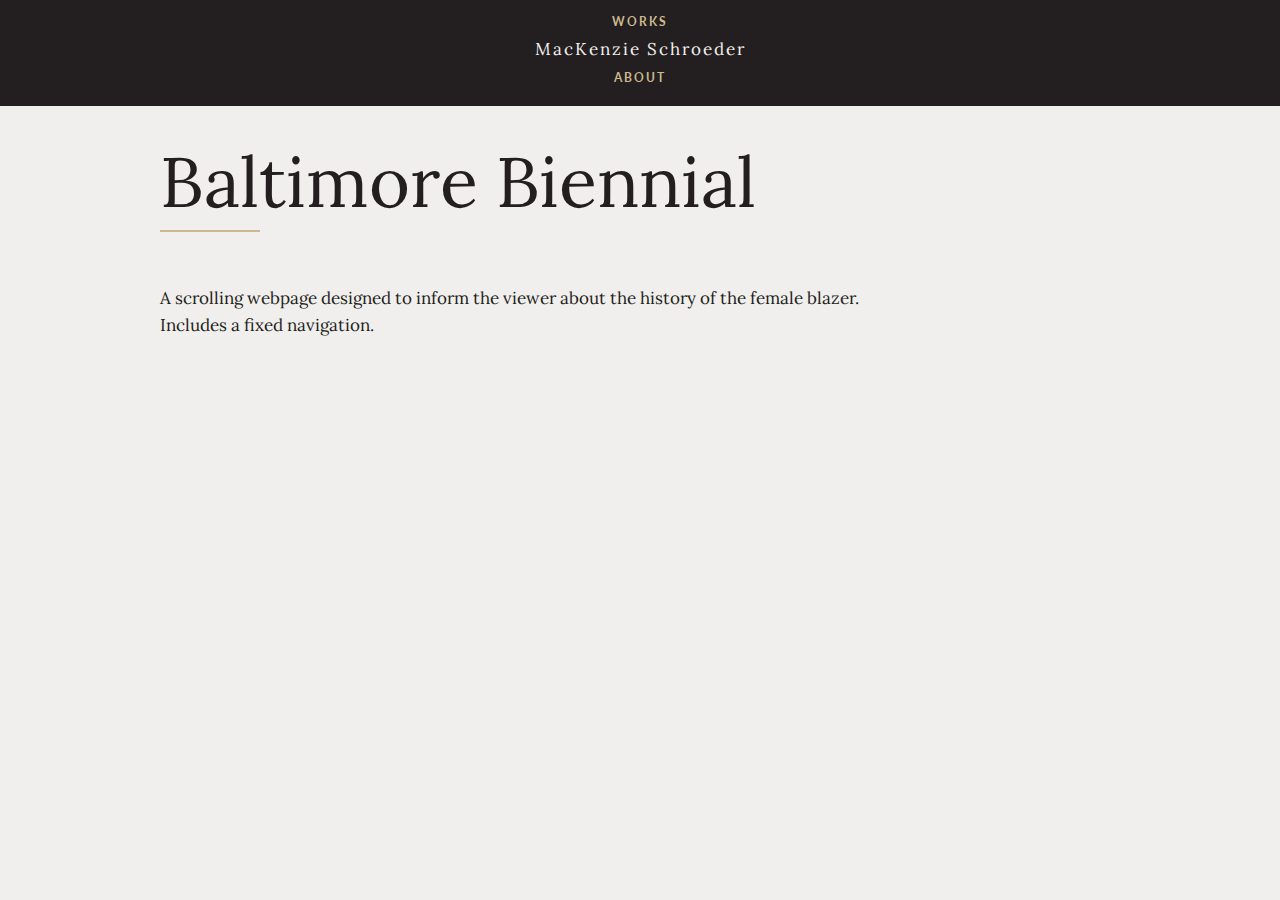
<file: baltimore.html>
<!DOCTYPE html>
<html lang="en">
<head>

  <!-- Basic Page Needs
  –––––––––––––––––––––––––––––––––––––––––––––––––– -->
  <meta charset="utf-8">
  <title>MacKenzie Schroeder</title>
  <meta name="description" content="">
  <meta name="author" content="">

  <!-- Mobile Specific Metas
  –––––––––––––––––––––––––––––––––––––––––––––––––– -->
  <meta name="viewport" content="width=device-width, initial-scale=1">

  <!-- FONT
  –––––––––––––––––––––––––––––––––––––––––––––––––– -->
  <link href='https://fonts.googleapis.com/css?family=Lora|Lato:700' rel='stylesheet' type='text/css'>

  <!-- CSS
  –––––––––––––––––––––––––––––––––––––––––––––––––– -->
  <link rel="stylesheet" href="css/normalize.css">
  <link rel="stylesheet" href="css/skeleton_projects.css">

  <!-- Favicon
  –––––––––––––––––––––––––––––––––––––––––––––––––– -->
  <link rel="icon" type="image/png" href="images/favicon.png">

</head>
<body>


 <!-- Navigation
  –––––––––––––––––––––––––––––––––––––––––––––––––– -->

  <div id="menu"><a href="index.html">WORKS</a><div class="menu_name">MacKenzie Schroeder</div><a href="about.html">ABOUT</a></div>
        

  <!-- Primary Page Layout
  –––––––––––––––––––––––––––––––––––––––––––––––––– -->


    <div class="container">

      <div class="row">

        <div class="twelve columns" style="margin-top: 0%">
          <h1 style="margin-top: 16%">Baltimore Biennial</h1>
          <div class="gold"></div>
        </div>

      </div>

      <div class="row">

        <div class="nine columns" style="margin-top: 5.5%">
          <p>A scrolling webpage designed to inform the viewer about the history of the female blazer. Includes a fixed navigation.</p>
        </div>

      </div>


</div>

<!-- Footer
  –––––––––––––––––––––––––––––––––––––––––––––––––– -->

<!-- End Document/Script
  –––––––––––––––––––––––––––––––––––––––––––––––––– -->


</body>
</html>
</file>
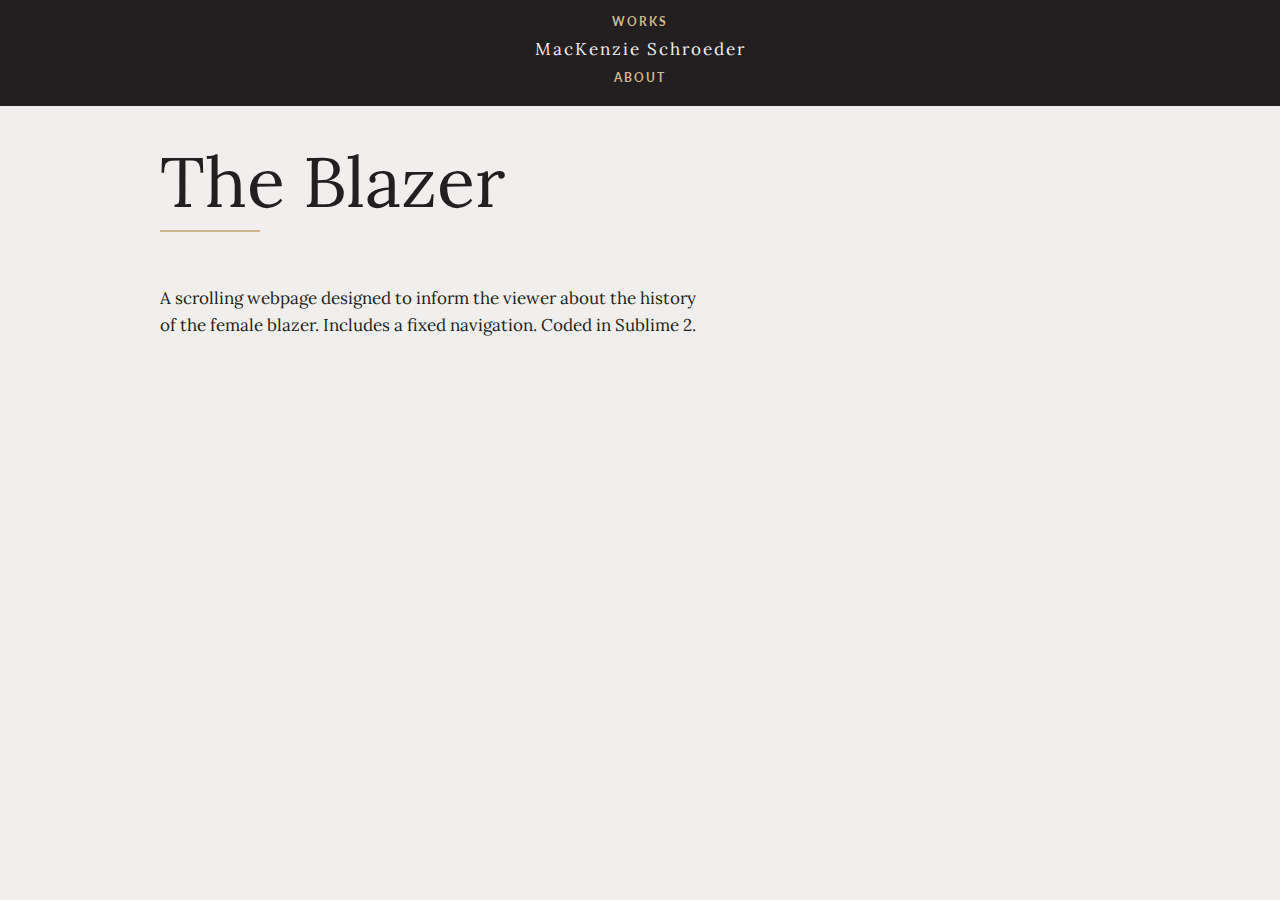
<file: blazer.html>
<!DOCTYPE html>
<html lang="en">
<head>

  <!-- Basic Page Needs
  –––––––––––––––––––––––––––––––––––––––––––––––––– -->
  <meta charset="utf-8">
  <title>MacKenzie Schroeder</title>
  <meta name="description" content="">
  <meta name="author" content="">

  <!-- Mobile Specific Metas
  –––––––––––––––––––––––––––––––––––––––––––––––––– -->
  <meta name="viewport" content="width=device-width, initial-scale=1">

  <!-- FONT
  –––––––––––––––––––––––––––––––––––––––––––––––––– -->
  <link href='https://fonts.googleapis.com/css?family=Lora|Lato:700' rel='stylesheet' type='text/css'>

  <!-- CSS
  –––––––––––––––––––––––––––––––––––––––––––––––––– -->
  <link rel="stylesheet" href="css/normalize.css">
  <link rel="stylesheet" href="css/skeleton_projects.css">

  <!-- Favicon
  –––––––––––––––––––––––––––––––––––––––––––––––––– -->
  <link rel="icon" type="image/png" href="images/favicon.png">

</head>
<body>


 <!-- Navigation
  –––––––––––––––––––––––––––––––––––––––––––––––––– -->

  <div id="menu"><a href="index.html">WORKS</a><div class="menu_name">MacKenzie Schroeder</div><a href="about.html">ABOUT</a></div>
        

  <!-- Primary Page Layout
  –––––––––––––––––––––––––––––––––––––––––––––––––– -->


    <div class="container">

      <div class="row">

        <div class="twelve columns" style="margin-top: 0%">
          <h1 style="margin-top: 16%">The Blazer</h1>
          <div class="gold"></div>
        </div>

      </div>

      <div class="row">

        <div class="seven columns" style="margin-top: 5.5%">
          <p>A scrolling webpage designed to inform the viewer about the history of the female blazer. Includes a fixed navigation. Coded in Sublime 2.</p>
        </div>

      </div>


</div>

<!-- Footer
  –––––––––––––––––––––––––––––––––––––––––––––––––– -->

<!-- End Document/Script
  –––––––––––––––––––––––––––––––––––––––––––––––––– -->


</body>
</html>
</file>
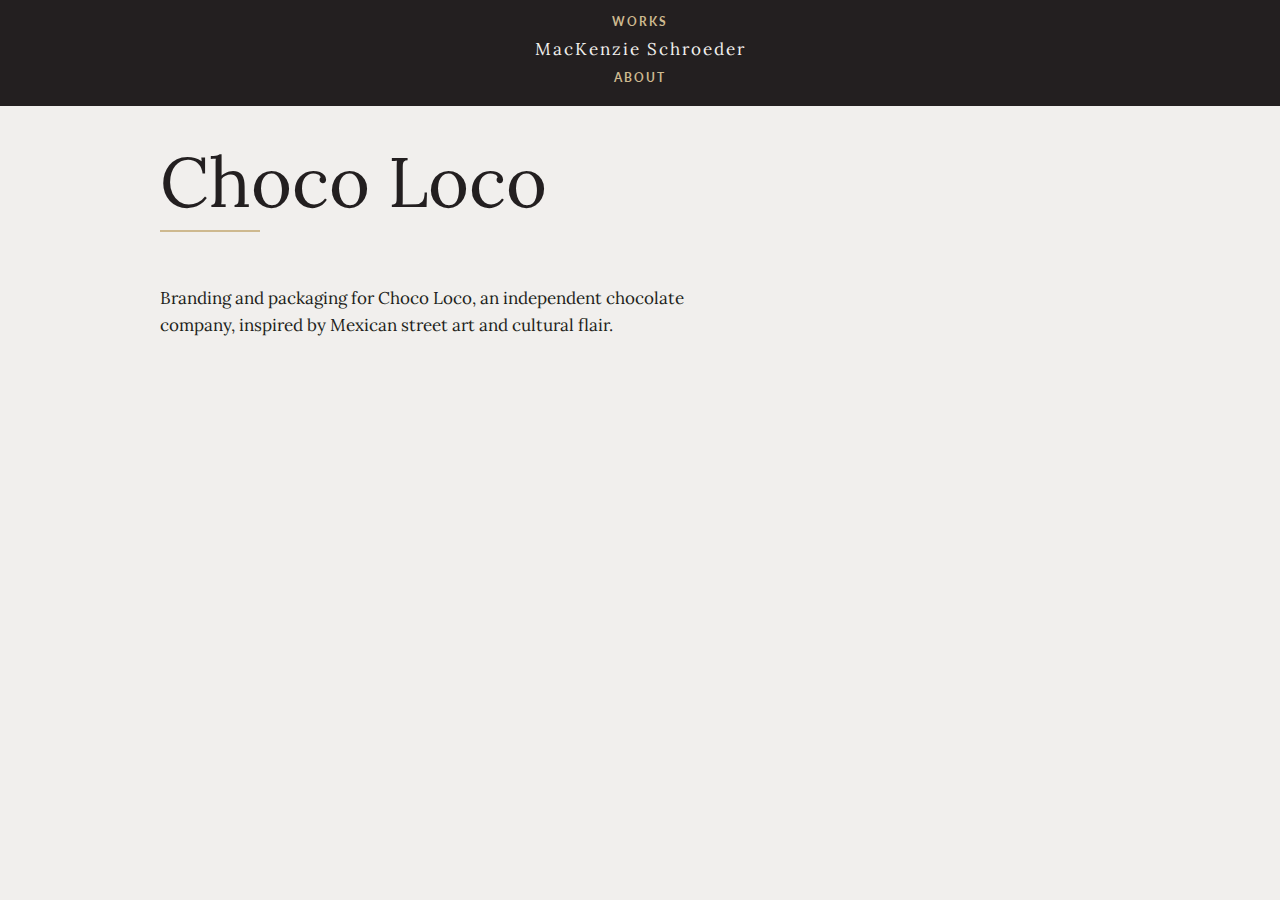
<file: choco.html>
<!DOCTYPE html>
<html lang="en">
<head>

  <!-- Basic Page Needs
  –––––––––––––––––––––––––––––––––––––––––––––––––– -->
  <meta charset="utf-8">
  <title>MacKenzie Schroeder</title>
  <meta name="description" content="">
  <meta name="author" content="">

  <!-- Mobile Specific Metas
  –––––––––––––––––––––––––––––––––––––––––––––––––– -->
  <meta name="viewport" content="width=device-width, initial-scale=1">

  <!-- FONT
  –––––––––––––––––––––––––––––––––––––––––––––––––– -->
  <link href='https://fonts.googleapis.com/css?family=Lora|Lato:700' rel='stylesheet' type='text/css'>

  <!-- CSS
  –––––––––––––––––––––––––––––––––––––––––––––––––– -->
  <link rel="stylesheet" href="css/normalize.css">
  <link rel="stylesheet" href="css/skeleton_projects.css">

  <!-- Favicon
  –––––––––––––––––––––––––––––––––––––––––––––––––– -->
  <link rel="icon" type="image/png" href="images/favicon.png">

</head>
<body>


 <!-- Navigation
  –––––––––––––––––––––––––––––––––––––––––––––––––– -->

  <div id="menu"><a href="index.html">WORKS</a><div class="menu_name">MacKenzie Schroeder</div><a href="about.html">ABOUT</a></div>
        

  <!-- Primary Page Layout
  –––––––––––––––––––––––––––––––––––––––––––––––––– -->


    <div class="container">

      <div class="row">

        <div class="twelve columns" style="margin-top: 0%">
          <h1 style="margin-top: 16%">Choco Loco</h1>
          <div class="gold"></div>
        </div>

      </div>

      <div class="row">

        <div class="seven columns" style="margin-top: 5.5%">
          <p>Branding and packaging for Choco Loco, an independent chocolate company, inspired by Mexican street art and cultural flair.</p>
        </div>

      </div>


</div>

<!-- Footer
  –––––––––––––––––––––––––––––––––––––––––––––––––– -->

<!-- End Document/Script
  –––––––––––––––––––––––––––––––––––––––––––––––––– -->


</body>
</html>
</file>
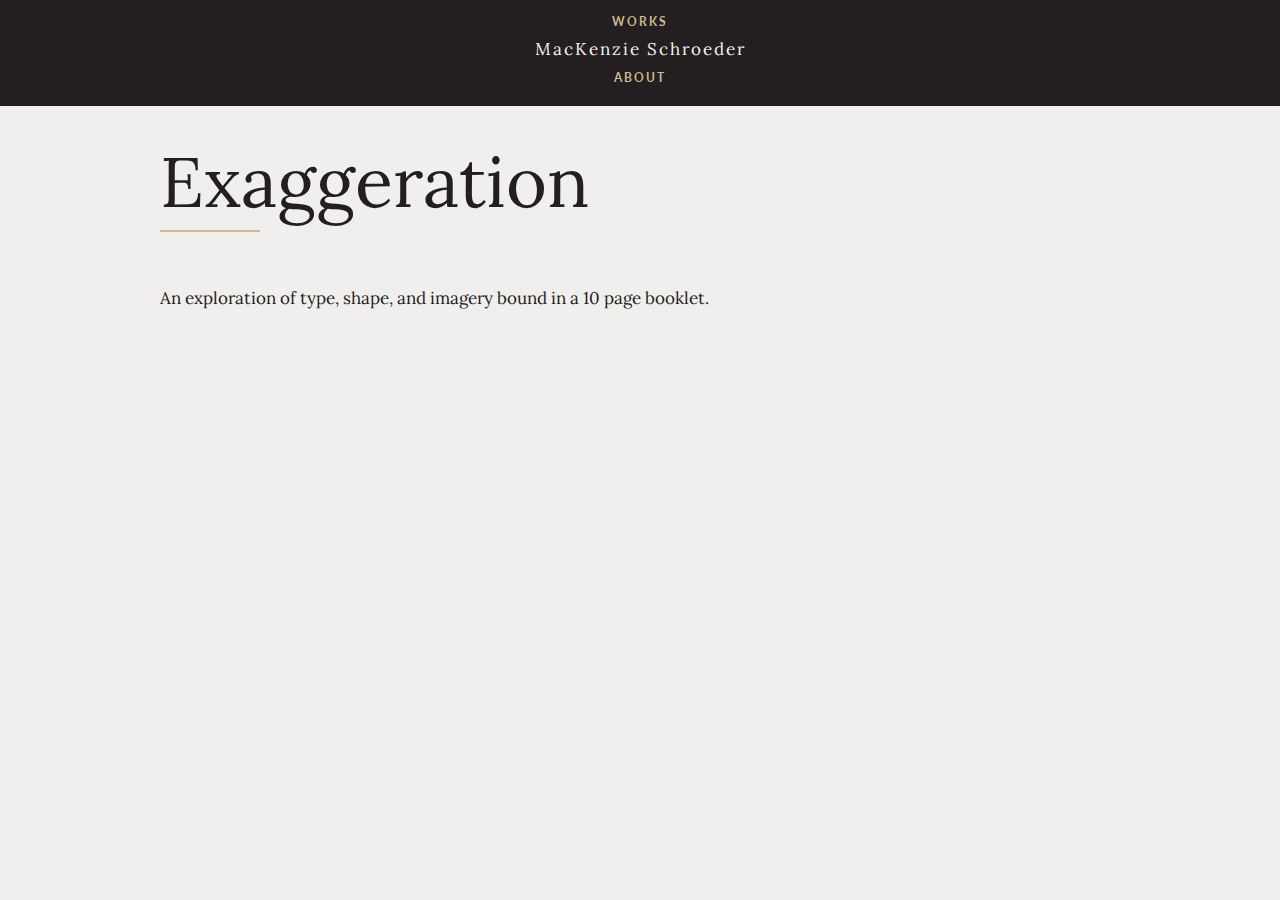
<file: exaggeration.html>
<!DOCTYPE html>
<html lang="en">
<head>

  <!-- Basic Page Needs
  –––––––––––––––––––––––––––––––––––––––––––––––––– -->
  <meta charset="utf-8">
  <title>MacKenzie Schroeder</title>
  <meta name="description" content="">
  <meta name="author" content="">

  <!-- Mobile Specific Metas
  –––––––––––––––––––––––––––––––––––––––––––––––––– -->
  <meta name="viewport" content="width=device-width, initial-scale=1">

  <!-- FONT
  –––––––––––––––––––––––––––––––––––––––––––––––––– -->
  <link href='https://fonts.googleapis.com/css?family=Lora|Lato:700' rel='stylesheet' type='text/css'>

  <!-- CSS
  –––––––––––––––––––––––––––––––––––––––––––––––––– -->
  <link rel="stylesheet" href="css/normalize.css">
  <link rel="stylesheet" href="css/skeleton_projects.css">

  <!-- Favicon
  –––––––––––––––––––––––––––––––––––––––––––––––––– -->
  <link rel="icon" type="image/png" href="images/favicon.png">

</head>
<body>


 <!-- Navigation
  –––––––––––––––––––––––––––––––––––––––––––––––––– -->

  <div id="menu"><a href="index.html">WORKS</a><div class="menu_name">MacKenzie Schroeder</div><a href="about.html">ABOUT</a></div>
        

  <!-- Primary Page Layout
  –––––––––––––––––––––––––––––––––––––––––––––––––– -->


    <div class="container">

      <div class="row">

        <div class="twelve columns" style="margin-top: 0%">
          <h1 style="margin-top: 16%">Exaggeration</h1>
          <div class="gold"></div>
        </div>

      </div>

      <div class="row">

        <div class="nine columns" style="margin-top: 5.5%">
          <p>An exploration of type, shape, and imagery bound in a 10 page booklet.</p>
        </div>

      </div>


</div>

<!-- Footer
  –––––––––––––––––––––––––––––––––––––––––––––––––– -->

<!-- End Document/Script
  –––––––––––––––––––––––––––––––––––––––––––––––––– -->


</body>
</html>
</file>
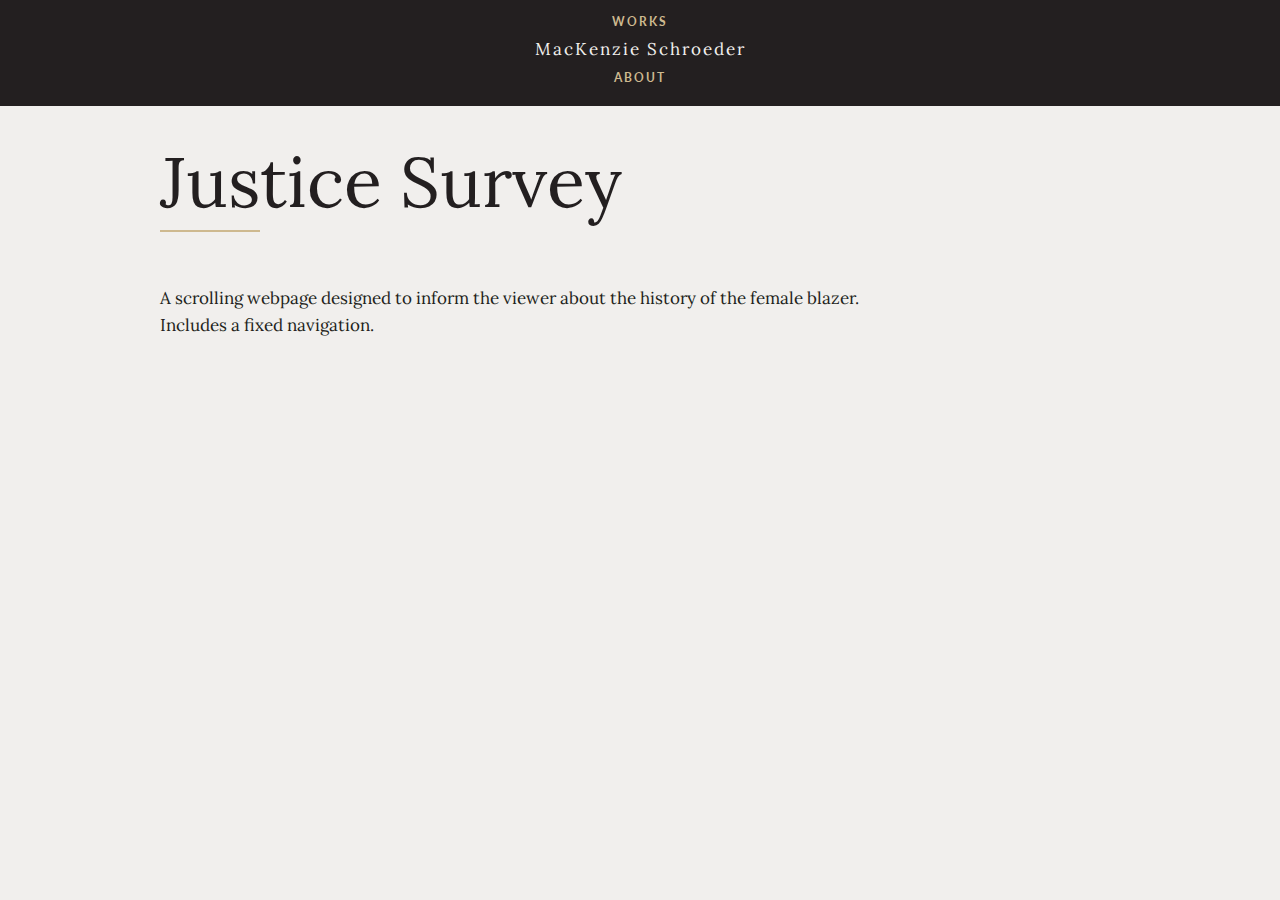
<file: justice.html>
<!DOCTYPE html>
<html lang="en">
<head>

  <!-- Basic Page Needs
  –––––––––––––––––––––––––––––––––––––––––––––––––– -->
  <meta charset="utf-8">
  <title>MacKenzie Schroeder</title>
  <meta name="description" content="">
  <meta name="author" content="">

  <!-- Mobile Specific Metas
  –––––––––––––––––––––––––––––––––––––––––––––––––– -->
  <meta name="viewport" content="width=device-width, initial-scale=1">

  <!-- FONT
  –––––––––––––––––––––––––––––––––––––––––––––––––– -->
  <link href='https://fonts.googleapis.com/css?family=Lora|Lato:700' rel='stylesheet' type='text/css'>

  <!-- CSS
  –––––––––––––––––––––––––––––––––––––––––––––––––– -->
  <link rel="stylesheet" href="css/normalize.css">
  <link rel="stylesheet" href="css/skeleton_projects.css">

  <!-- Favicon
  –––––––––––––––––––––––––––––––––––––––––––––––––– -->
  <link rel="icon" type="image/png" href="images/favicon.png">

</head>
<body>


 <!-- Navigation
  –––––––––––––––––––––––––––––––––––––––––––––––––– -->

  <div id="menu"><a href="index.html">WORKS</a><div class="menu_name">MacKenzie Schroeder</div><a href="about.html">ABOUT</a></div>
        

  <!-- Primary Page Layout
  –––––––––––––––––––––––––––––––––––––––––––––––––– -->


    <div class="container">

      <div class="row">

        <div class="twelve columns" style="margin-top: 0%">
          <h1 style="margin-top: 16%">Justice Survey</h1>
          <div class="gold"></div>
        </div>

      </div>

      <div class="row">

        <div class="nine columns" style="margin-top: 5.5%">
          <p>A scrolling webpage designed to inform the viewer about the history of the female blazer. Includes a fixed navigation.</p>
        </div>

      </div>


</div>

<!-- Footer
  –––––––––––––––––––––––––––––––––––––––––––––––––– -->

<!-- End Document/Script
  –––––––––––––––––––––––––––––––––––––––––––––––––– -->


</body>
</html>
</file>
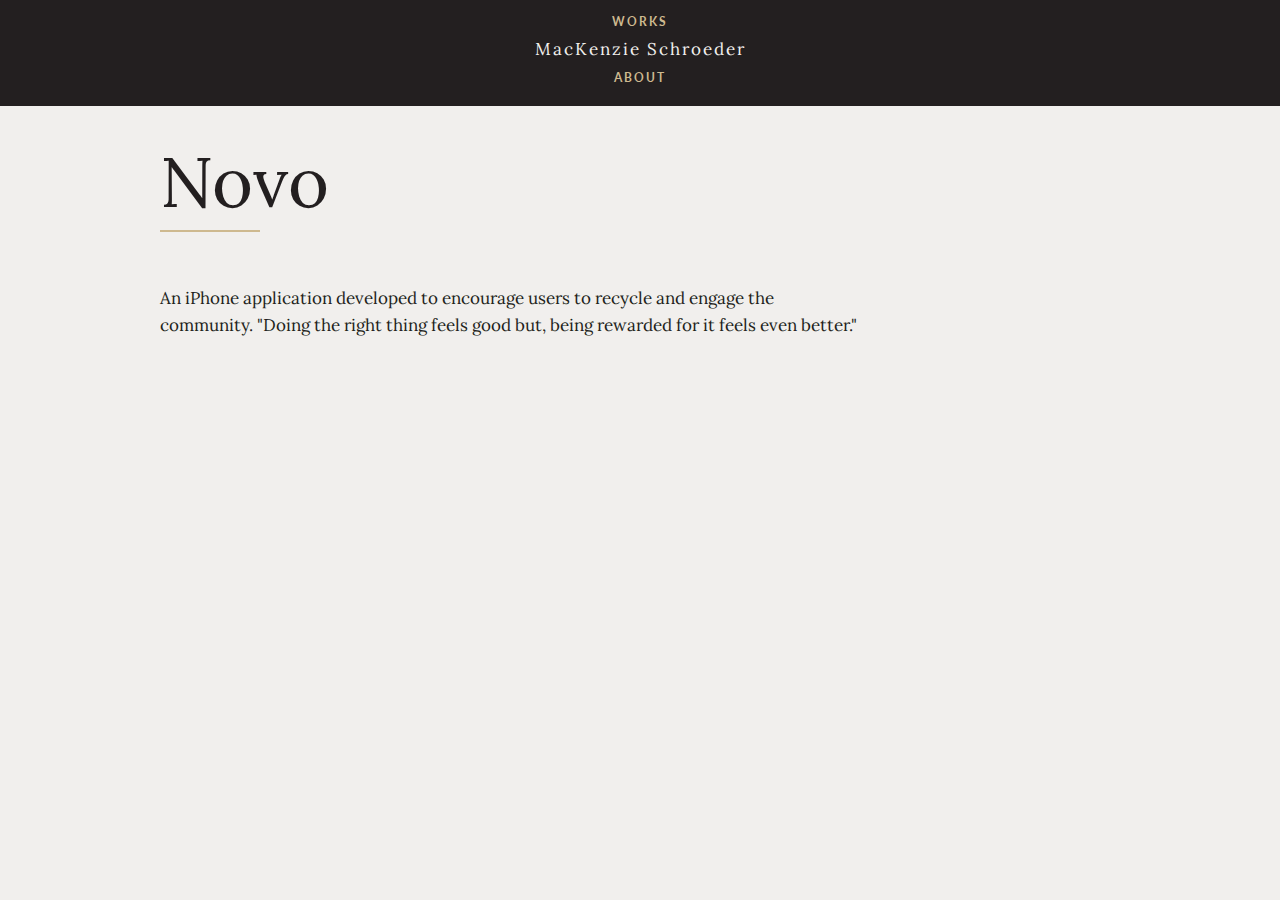
<file: novo.html>
<!DOCTYPE html>
<html lang="en">
<head>

  <!-- Basic Page Needs
  –––––––––––––––––––––––––––––––––––––––––––––––––– -->
  <meta charset="utf-8">
  <title>MacKenzie Schroeder</title>
  <meta name="description" content="">
  <meta name="author" content="">

  <!-- Mobile Specific Metas
  –––––––––––––––––––––––––––––––––––––––––––––––––– -->
  <meta name="viewport" content="width=device-width, initial-scale=1">

  <!-- FONT
  –––––––––––––––––––––––––––––––––––––––––––––––––– -->
  <link href='https://fonts.googleapis.com/css?family=Lora|Lato:700' rel='stylesheet' type='text/css'>

  <!-- CSS
  –––––––––––––––––––––––––––––––––––––––––––––––––– -->
  <link rel="stylesheet" href="css/normalize.css">
  <link rel="stylesheet" href="css/skeleton_projects.css">

  <!-- Favicon
  –––––––––––––––––––––––––––––––––––––––––––––––––– -->
  <link rel="icon" type="image/png" href="images/favicon.png">

</head>
<body>


 <!-- Navigation
  –––––––––––––––––––––––––––––––––––––––––––––––––– -->

  <div id="menu"><a href="index.html">WORKS</a><div class="menu_name">MacKenzie Schroeder</div><a href="about.html">ABOUT</a></div>
        

  <!-- Primary Page Layout
  –––––––––––––––––––––––––––––––––––––––––––––––––– -->


    <div class="container">

      <div class="row">

        <div class="twelve columns" style="margin-top: 0%">
          <h1 style="margin-top: 16%">Novo</h1>
          <div class="gold"></div>
        </div>

      </div>

      <div class="row">

        <div class="nine columns" style="margin-top: 5.5%">
          <p> An iPhone application developed to encourage users to recycle and engage the community. "Doing the right thing feels good but, being rewarded for it feels even better."</p>
        </div>

      </div>


</div>

<!-- Footer
  –––––––––––––––––––––––––––––––––––––––––––––––––– -->

<!-- End Document/Script
  –––––––––––––––––––––––––––––––––––––––––––––––––– -->


</body>
</html>
</file>
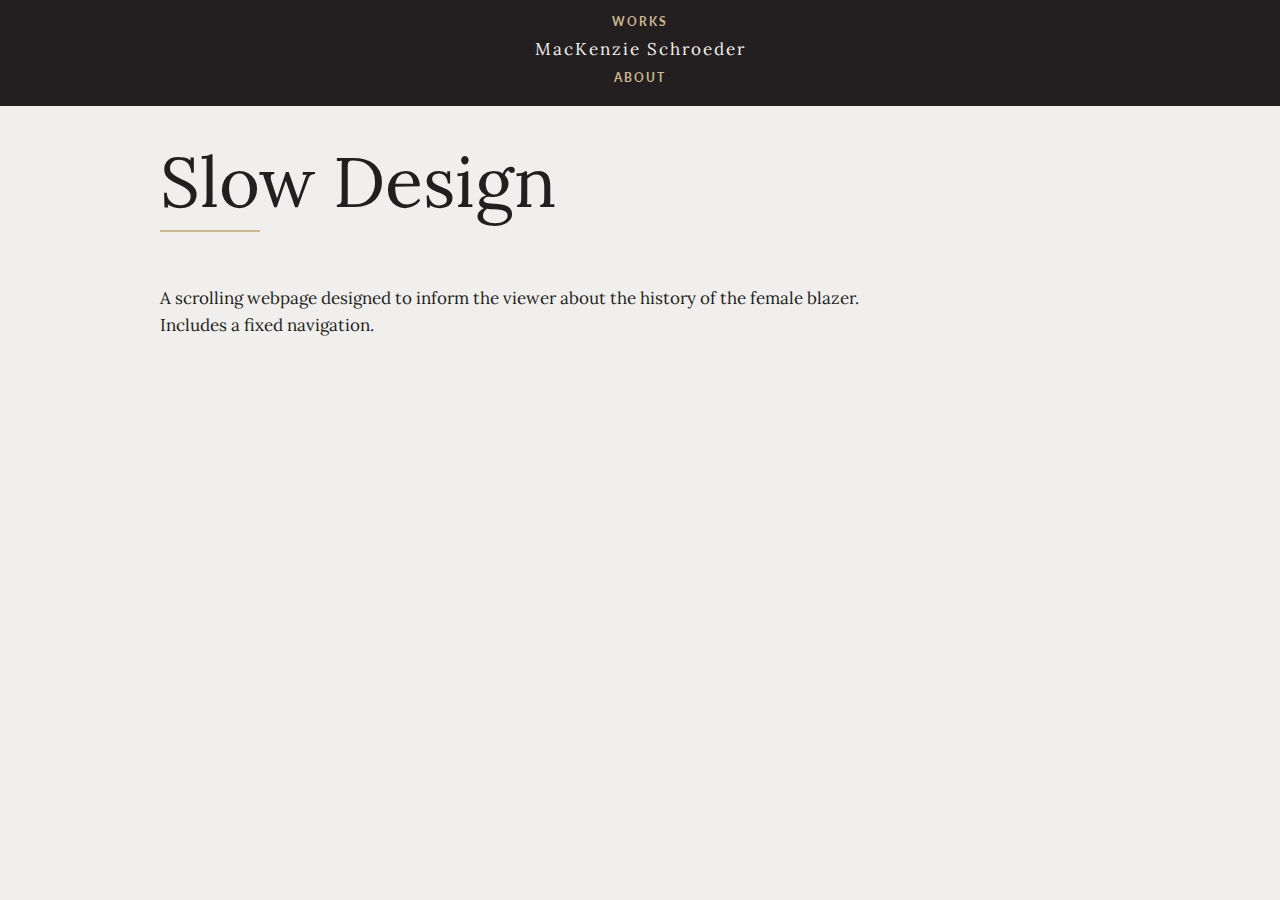
<file: slow.html>
<!DOCTYPE html>
<html lang="en">
<head>

  <!-- Basic Page Needs
  –––––––––––––––––––––––––––––––––––––––––––––––––– -->
  <meta charset="utf-8">
  <title>MacKenzie Schroeder</title>
  <meta name="description" content="">
  <meta name="author" content="">

  <!-- Mobile Specific Metas
  –––––––––––––––––––––––––––––––––––––––––––––––––– -->
  <meta name="viewport" content="width=device-width, initial-scale=1">

  <!-- FONT
  –––––––––––––––––––––––––––––––––––––––––––––––––– -->
  <link href='https://fonts.googleapis.com/css?family=Lora|Lato:700' rel='stylesheet' type='text/css'>

  <!-- CSS
  –––––––––––––––––––––––––––––––––––––––––––––––––– -->
  <link rel="stylesheet" href="css/normalize.css">
  <link rel="stylesheet" href="css/skeleton_projects.css">

  <!-- Favicon
  –––––––––––––––––––––––––––––––––––––––––––––––––– -->
  <link rel="icon" type="image/png" href="images/favicon.png">

</head>
<body>


 <!-- Navigation
  –––––––––––––––––––––––––––––––––––––––––––––––––– -->

  <div id="menu"><a href="index.html">WORKS</a><div class="menu_name">MacKenzie Schroeder</div><a href="about.html">ABOUT</a></div>
        

  <!-- Primary Page Layout
  –––––––––––––––––––––––––––––––––––––––––––––––––– -->


    <div class="container">

      <div class="row">

        <div class="twelve columns" style="margin-top: 0%">
          <h1 style="margin-top: 16%">Slow Design</h1>
          <div class="gold"></div>
        </div>

      </div>

      <div class="row">

        <div class="nine columns" style="margin-top: 5.5%">
          <p>A scrolling webpage designed to inform the viewer about the history of the female blazer. Includes a fixed navigation.</p>
        </div>

      </div>


</div>

<!-- Footer
  –––––––––––––––––––––––––––––––––––––––––––––––––– -->

<!-- End Document/Script
  –––––––––––––––––––––––––––––––––––––––––––––––––– -->


</body>
</html>
</file>
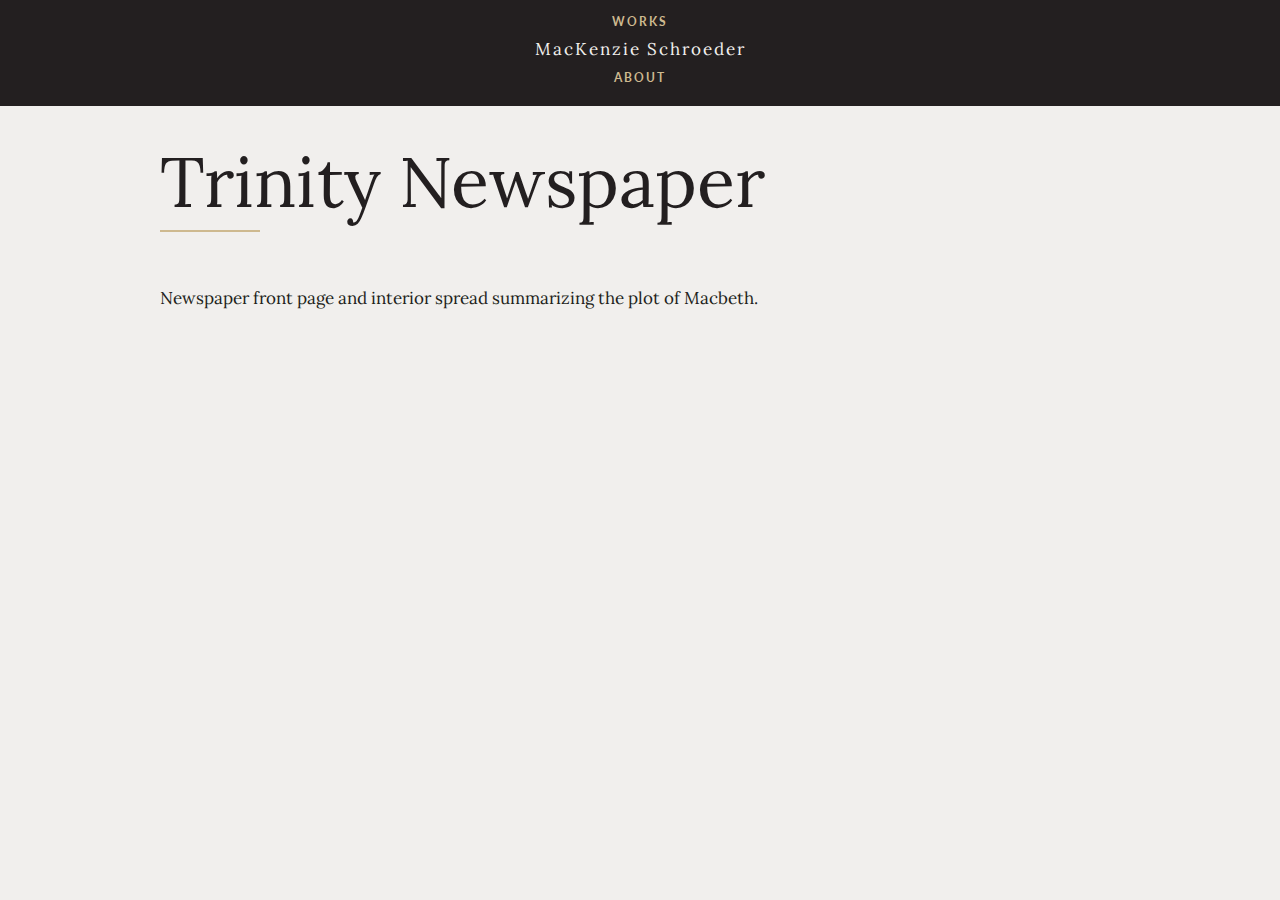
<file: trinity.html>
<!DOCTYPE html>
<html lang="en">
<head>

  <!-- Basic Page Needs
  –––––––––––––––––––––––––––––––––––––––––––––––––– -->
  <meta charset="utf-8">
  <title>MacKenzie Schroeder</title>
  <meta name="description" content="">
  <meta name="author" content="">

  <!-- Mobile Specific Metas
  –––––––––––––––––––––––––––––––––––––––––––––––––– -->
  <meta name="viewport" content="width=device-width, initial-scale=1">

  <!-- FONT
  –––––––––––––––––––––––––––––––––––––––––––––––––– -->
  <link href='https://fonts.googleapis.com/css?family=Lora|Lato:700' rel='stylesheet' type='text/css'>

  <!-- CSS
  –––––––––––––––––––––––––––––––––––––––––––––––––– -->
  <link rel="stylesheet" href="css/normalize.css">
  <link rel="stylesheet" href="css/skeleton_projects.css">

  <!-- Favicon
  –––––––––––––––––––––––––––––––––––––––––––––––––– -->
  <link rel="icon" type="image/png" href="images/favicon.png">

</head>
<body>


 <!-- Navigation
  –––––––––––––––––––––––––––––––––––––––––––––––––– -->

  <div id="menu"><a href="index.html">WORKS</a><div class="menu_name">MacKenzie Schroeder</div><a href="about.html">ABOUT</a></div>
        

  <!-- Primary Page Layout
  –––––––––––––––––––––––––––––––––––––––––––––––––– -->


    <div class="container">

      <div class="row">

        <div class="twelve columns" style="margin-top: 0%">
          <h1 style="margin-top: 16%">Trinity Newspaper</h1>
          <div class="gold"></div>
        </div>

      </div>

      <div class="row">

        <div class="nine columns" style="margin-top: 5.5%">
          <p>Newspaper front page and interior spread summarizing the plot of Macbeth.</p>
        </div>

      </div>


</div>

<!-- Footer
  –––––––––––––––––––––––––––––––––––––––––––––––––– -->

<!-- End Document/Script
  –––––––––––––––––––––––––––––––––––––––––––––––––– -->


</body>
</html>
</file>
<file: css/skeleton_projects.css>
/*
* Skeleton V2.0.4
* Copyright 2014, Dave Gamache
* www.getskeleton.com
* Free to use under the MIT license.
* http://www.opensource.org/licenses/mit-license.php
* 12/29/2014
*/


/* Table of contents
––––––––––––––––––––––––––––––––––––––––––––––––––
- Grid
- Base Styles
- Typography
- Links
- Buttons
- Forms
- Lists
- Code
- Tables
- Spacing
- Utilities
- Clearing
- Media Queries
*/


/* Grid
–––––––––––––––––––––––––––––––––––––––––––––––––– */
.container {
  position: relative;
  width: 100%;
  max-width: 960px;
  margin: 0 auto;
  padding: 0 20px;
  z-index: 1000;
  box-sizing: border-box; }
.column,
.columns {
  width: 100%;
  float: left;
  box-sizing: border-box; }

/* For devices larger than 400px */
@media (min-width: 400px) {
  .container {
    width: 85%;
    padding: 0; }
}

/* For devices larger than 550px */
@media (min-width: 550px) {
  .container {
    width: 80%; }
  .column,
  .columns {
    margin-left: 4%; }
  .column:first-child,
  .columns:first-child {
    margin-left: 0; }

  .one.column,
  .one.columns                    { width: 4.66666666667%; }
  .two.columns                    { width: 13.3333333333%; }
  .three.columns                  { width: 22%;            }
  .four.columns                   { width: 30.6666666667%; }
  .five.columns                   { width: 39.3333333333%; }
  .six.columns                    { width: 48%;            }
  .seven.columns                  { width: 56.6666666667%; }
  .eight.columns                  { width: 65.3333333333%; }
  .nine.columns                   { width: 74.0%;          }
  .ten.columns                    { width: 82.6666666667%; }
  .eleven.columns                 { width: 91.3333333333%; }
  .twelve.columns                 { width: 100%; margin-left: 0; }

  .one-third.column               { width: 30.6666666667%; }
  .two-thirds.column              { width: 65.3333333333%; }

  .one-half.column                { width: 48%; }

  /* Offsets */
  .offset-by-one.column,
  .offset-by-one.columns          { margin-left: 8.66666666667%; }
  .offset-by-two.column,
  .offset-by-two.columns          { margin-left: 17.3333333333%; }
  .offset-by-three.column,
  .offset-by-three.columns        { margin-left: 26%;            }
  .offset-by-four.column,
  .offset-by-four.columns         { margin-left: 34.6666666667%; }
  .offset-by-five.column,
  .offset-by-five.columns         { margin-left: 43.3333333333%; }
  .offset-by-six.column,
  .offset-by-six.columns          { margin-left: 52%;            }
  .offset-by-seven.column,
  .offset-by-seven.columns        { margin-left: 60.6666666667%; }
  .offset-by-eight.column,
  .offset-by-eight.columns        { margin-left: 69.3333333333%; }
  .offset-by-nine.column,
  .offset-by-nine.columns         { margin-left: 78.0%;          }
  .offset-by-ten.column,
  .offset-by-ten.columns          { margin-left: 86.6666666667%; }
  .offset-by-eleven.column,
  .offset-by-eleven.columns       { margin-left: 95.3333333333%; }

  .offset-by-one-third.column,
  .offset-by-one-third.columns    { margin-left: 34.6666666667%; }
  .offset-by-two-thirds.column,
  .offset-by-two-thirds.columns   { margin-left: 69.3333333333%; }

  .offset-by-one-half.column,
  .offset-by-one-half.columns     { margin-left: 52%; }

}


/* Base Styles
–––––––––––––––––––––––––––––––––––––––––––––––––– */
/* NOTE
html is set to 62.5% so that all the REM measurements throughout Skeleton
are based on 10px sizing. So basically 1.5rem = 15px :) */
html {
  font-size: 62.5%; }
body {
  font-size: 1.7em; /* currently ems cause chrome bug misinterpreting rems on body element */
  line-height: 1.6;
  font-weight: 400;
  font-family: "Lora", serif;
  color: #231f20;
  background-color: #f1efed; }


/* Typography
–––––––––––––––––––––––––––––––––––––––––––––––––– */
h1, h2, h3, h4, h5, h6 {
  margin-top: 0;
  margin-bottom: 2rem;
  font-weight: 300; }
h1 { font-size: 5.0rem; line-height: 1.2;  letter-spacing: 0rem; }
h2 { font-size: 3.6rem; line-height: 1.25; letter-spacing: -.1rem; }
h3 { font-size: 3.0rem; line-height: 1.3;  letter-spacing: -.1rem; }
h4 { font-size: 2.4rem; line-height: 1.35; letter-spacing: -.08rem; }
h5 { font-size: 2.0rem; line-height: 1.15;  letter-spacing: 0; border-top: 0.09em solid #ceb98f; padding-top: .75em; }
h6 { font-size: 1.5rem; line-height: 1.6;  letter-spacing: 0; }

/* Larger than phablet */
@media (min-width: 900px) {
  h1 { font-size: 7.0rem; letter-spacing: 0; line-height: .8; }
  h2 { font-size: 4.2rem; }
  h3 { font-size: 3.6rem; }
  h4 { font-size: 3.0rem; }
  h5 { font-size: 2.0rem; padding-top: .45em; padding-bottom: -.5em; letter-spacing: 0rem;}
  h6 { font-size: 1.5rem; }
}

p {
  margin-top: 0; }

/* Header
–––––––––––––––––––––––––––––––––––––––––––––––––– */
#menu {
  position:fixed;
  width:100%; 
  height:80px; 
  background-color: #231f20;
  color: #ceb98f;
  font-family: "Lato", sans-serif;
  font-size: 1.15rem;
  font-weight: 700;
  letter-spacing: .2rem;
  text-align: center;
  padding-top: 1.3rem;
  padding-bottom: 1.3rem;
  z-index:9999;
}

.menu_name {
  color: #f1efed;
  font-size: 1.7rem; 
  font-weight: 300;
  font-family: "Lora", serif;
  padding-top: .5rem;
  padding-bottom: .5rem;
  color: #f1efed;
}


/* Footer
–––––––––––––––––––––––––––––––––––––––––––––––––– */
.footer {
    position: absolute;
    font-family: "Lato", sans-serif;
    color: #8e8778;
    font-size: 1.3rem;
    font-weight: 700;
    letter-spacing: 0rem;
    text-align: center;
    padding: 1.3rem;
}

/* Links
–––––––––––––––––––––––––––––––––––––––––––––––––– */
a {
  color: #ceb98f;
  text-decoration: none }
a:hover {
  color: #8e8778; }

/* Gold Div
–––––––––––––––––––––––––––––––––––––––––––––––––– */
.gold {
  width: 100px;
  height: 2.5px;
  background-color: #ceb98f;
}

/* Code
–––––––––––––––––––––––––––––––––––––––––––––––––– */
code {
  padding: .2rem .5rem;
  margin: 0 .2rem;
  font-size: 90%;
  white-space: nowrap;
  background: #F1F1F1;
  border: 1px solid #E1E1E1;
  border-radius: 4px; }
pre > code {
  display: block;
  padding: 1rem 1.5rem;
  white-space: pre; }

/* Spacing
–––––––––––––––––––––––––––––––––––––––––––––––––– */
button,
.button {
  margin-bottom: 1rem; }
input,
textarea,
select,
fieldset {
  margin-bottom: 1.5rem; }
pre,
blockquote,
dl,
figure,
table,
p,
ul,
ol,
form {
  margin-bottom: 2.5rem; }


/* Utilities
–––––––––––––––––––––––––––––––––––––––––––––––––– */
.u-full-width {
  width: 100%;
  box-sizing: border-box; }
.u-max-full-width {
  max-width: 100%;
  box-sizing: border-box; }
.u-pull-right {
  float: right; }
.u-pull-left {
  float: left; }


/* Misc
–––––––––––––––––––––––––––––––––––––––––––––––––– */
hr {
  margin-top: 3rem;
  margin-bottom: 3.5rem;
  border-width: 0;
  border-top: 1px solid #E1E1E1; }


/* Clearing
–––––––––––––––––––––––––––––––––––––––––––––––––– */

/* Self Clearing Goodness */
.container:after,
.row:after,
.u-cf {
  content: "";
  display: table;
  clear: both; }


/* Media Queries
–––––––––––––––––––––––––––––––––––––––––––––––––– */
/*
Note: The best way to structure the use of media queries is to create the queries
near the relevant code. For example, if you wanted to change the styles for buttons
on small devices, paste the mobile query code up in the buttons section and style it
there.
*/


/* Larger than mobile */
@media (min-width: 400px) {}

/* Larger than phablet (also point when grid becomes active) */
@media (min-width: 550px) {}

/* Larger than tablet */
@media (min-width: 750px) {}

/* Larger than desktop */
@media (min-width: 1000px) {}

/* Larger than Desktop HD */
@media (min-width: 1200px) {}
</file>
